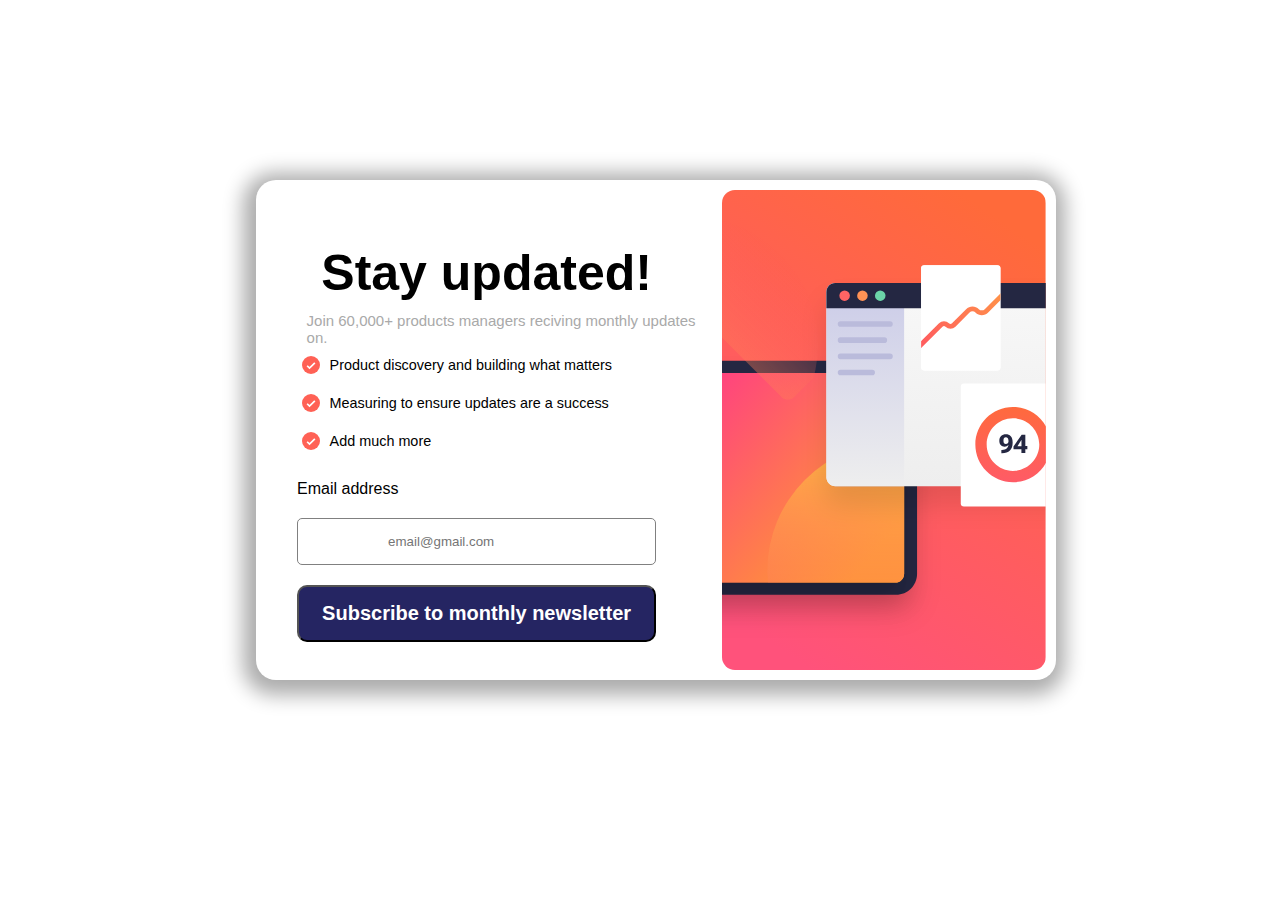
<file: index.html>
<!DOCTYPE html>
<html lang="en">
<head>
  <meta charset="UTF-8">
  <meta name="viewport" content="width=device-width, initial-scale=1.0"> <!-- displays site properly based on user's device -->

  <link rel="icon" type="image/png" sizes="32x32" href="./assets/images/favicon-32x32.png">
  
  <title>Frontend Mentor | Newsletter sign-up form with success message</title>
   <link rel="stylesheet" href="style.css">
</head>
<body>
    
     <form action="submited.html" method="get" class="content">
      
       <div class="container">
          <h1 class="heading">Stay updated!</h1>
          <p>Join 60,000+ products managers reciving monthly updates on.</p>
          
          <div class="mainPara">
            <ul class="listItems">
              <li>Product discovery and building what matters</li>
              <li>Measuring to ensure updates are a success</li>
              <li>Add much more</li>
            </ul>
          </div>
        
          <div class="inputPart">
            <label for="email" class="email">Email address<span id="spanVal" style="display: none; color: red;">valadiate the email</span></label> 
            <input type="email" placeholder="email@gmail.com" id="email" class="inputemail">
            <button type="submit" onclick="validate()">Subscribe to monthly newsletter</button>
          </div>
        </div>
      

        <div class="imagePart">
          <svg xmlns="http://www.w3.org/2000/svg" xmlns:xlink="http://www.w3.org/1999/xlink" width="400" height="593" viewBox="0 0 400 593"><defs><linearGradient id="b" x1="72.75%" x2="27.25%" y1="0%" y2="100%"><stop offset="0%" stop-color="#FF6A3A"/><stop offset="100%" stop-color="#FF527B"/></linearGradient><linearGradient id="h" x1="22.319%" x2="99.127%" y1="28.497%" y2="70.858%"><stop offset="0%" stop-color="#FF3E83"/><stop offset="100%" stop-color="#FF9F2E"/></linearGradient><linearGradient id="k" x1="50%" x2="50%" y1="0%" y2="100%"><stop offset="0%" stop-color="#FFB443"/><stop offset="100%" stop-color="#FF5B64" stop-opacity="0"/></linearGradient><linearGradient id="o" x1="50%" x2="50%" y1="0%" y2="100%"><stop offset="0%" stop-color="#F8F8F8"/><stop offset="100%" stop-color="#EEE"/></linearGradient><linearGradient id="p" x1="50%" x2="50%" y1="0%" y2="100%"><stop offset="0%" stop-color="#CACBE8"/><stop offset="100%" stop-color="#EEE"/><stop offset="100%" stop-color="#CACBE8"/></linearGradient><linearGradient id="r" x1="97.791%" x2="7.729%" y1="26.944%" y2="71.879%"><stop offset="0%" stop-color="#FF9049"/><stop offset="100%" stop-color="#FF5E5E"/></linearGradient><linearGradient id="t" x1="50%" x2="50%" y1="0%" y2="100%"><stop offset="0%" stop-color="#FF6A3D"/><stop offset="100%" stop-color="#FF5B66"/></linearGradient><path id="e" d="M0 26C0 11.64 11.64 0 26 0h381c14.36 0 26 11.64 26 26v237c0 14.36-11.64 26-26 26H26c-14.36 0-26-11.64-26-26V26Z"/><path id="g" d="M0 11C0 4.925 4.925 0 11 0h379c6.075 0 11 4.925 11 11v237c0 6.075-4.925 11-11 11H11c-6.075 0-11-4.925-11-11V11Z"/><path id="i" d="M0 11C0 4.925 4.925 0 11 0h379c6.075 0 11 4.925 11 11v237c0 6.075-4.925 11-11 11H11c-6.075 0-11-4.925-11-11V11Z"/><path id="n" d="M0 11C0 4.925 4.925 0 11 0h411c6.075 0 11 4.925 11 11v229c0 6.075-4.925 11-11 11H11c-6.075 0-11-4.925-11-11V11Z"/><path id="q" d="M0 4a4 4 0 0 1 4-4h90a4 4 0 0 1 4 4v122a4 4 0 0 1-4 4H4a4 4 0 0 1-4-4V4Z"/><filter id="d" width="127.7%" height="141.5%" x="-13.9%" y="-12.5%" filterUnits="objectBoundingBox"><feOffset dy="24" in="SourceAlpha" result="shadowOffsetOuter1"/><feGaussianBlur in="shadowOffsetOuter1" result="shadowBlurOuter1" stdDeviation="16"/><feColorMatrix in="shadowBlurOuter1" values="0 0 0 0 0 0 0 0 0 0 0 0 0 0 0 0 0 0 0.100000001 0"/></filter><filter id="f" width="129.9%" height="146.3%" x="-15%" y="-13.9%" filterUnits="objectBoundingBox"><feOffset dy="24" in="SourceAlpha" result="shadowOffsetOuter1"/><feGaussianBlur in="shadowOffsetOuter1" result="shadowBlurOuter1" stdDeviation="16"/><feColorMatrix in="shadowBlurOuter1" values="0 0 0 0 0 0 0 0 0 0 0 0 0 0 0 0 0 0 0.100000001 0"/></filter><filter id="j" width="129.9%" height="146.3%" x="-15%" y="-13.9%" filterUnits="objectBoundingBox"><feOffset dy="24" in="SourceAlpha" result="shadowOffsetOuter1"/><feGaussianBlur in="shadowOffsetOuter1" result="shadowBlurOuter1" stdDeviation="16"/><feColorMatrix in="shadowBlurOuter1" values="0 0 0 0 0 0 0 0 0 0 0 0 0 0 0 0 0 0 0.100000001 0"/></filter><filter id="m" width="127.7%" height="147.8%" x="-13.9%" y="-14.3%" filterUnits="objectBoundingBox"><feOffset dy="24" in="SourceAlpha" result="shadowOffsetOuter1"/><feGaussianBlur in="shadowOffsetOuter1" result="shadowBlurOuter1" stdDeviation="16"/><feColorMatrix in="shadowBlurOuter1" values="0 0 0 0 0 0 0 0 0 0 0 0 0 0 0 0 0 0 0.100000001 0"/></filter><rect id="a" width="400" height="593" x="0" y="0" rx="16"/></defs><g fill="none" fill-rule="evenodd"><mask id="c" fill="#fff"><use xlink:href="#a"/></mask><rect width="400" height="593" rx="16"/><path fill="url(#b)" fill-rule="nonzero" d="M0 0h400v593H0z" mask="url(#c)"/><g mask="url(#c)"><g fill-rule="nonzero" transform="translate(-192 211)"><use xlink:href="#e" fill="#000" filter="url(#d)"/><use xlink:href="#e" fill="#242742"/></g><g transform="translate(-176 226)"><g fill-rule="nonzero"><use xlink:href="#g" fill="#000" filter="url(#f)"/><use xlink:href="#g" fill="url(#h)"/></g><mask id="l" fill="#fff"><use xlink:href="#i"/></mask><g fill-rule="nonzero"><use xlink:href="#i" fill="#000" filter="url(#j)"/><use xlink:href="#i" fill="url(#h)"/></g><circle cx="390" cy="244" r="158" fill="url(#k)" fill-rule="nonzero" mask="url(#l)"/><circle cx="136.446" cy="-34.554" r="158" fill="url(#k)" fill-rule="nonzero" mask="url(#l)" transform="rotate(-135 136.446 -34.554)"/></g><g fill-rule="nonzero" transform="translate(129 115)"><use xlink:href="#n" fill="#000" filter="url(#m)"/><use xlink:href="#n" fill="url(#o)"/><path fill="url(#p)" d="M0 11C0 4.925 4.925 0 11 0h85v251H11c-6.075 0-11-4.925-11-11V11Z"/><path fill="#BABBDB" d="M14 50.5a3.5 3.5 0 0 1 3.5-3.5h61a3.5 3.5 0 0 1 0 7h-61a3.5 3.5 0 0 1-3.5-3.5Zm0 20a3.5 3.5 0 0 1 3.5-3.5h54a3.5 3.5 0 0 1 0 7h-54a3.5 3.5 0 0 1-3.5-3.5Zm0 20a3.5 3.5 0 0 1 3.5-3.5h61a3.5 3.5 0 0 1 0 7h-61a3.5 3.5 0 0 1-3.5-3.5Zm0 20a3.5 3.5 0 0 1 3.5-3.5h39a3.5 3.5 0 1 1 0 7h-39a3.5 3.5 0 0 1-3.5-3.5Z"/><path fill="#242742" d="M0 11C0 4.925 4.925 0 11 0h411c6.075 0 11 4.925 11 11v20H0V11Z"/><g transform="translate(16 9)"><circle cx="6.5" cy="6.5" r="6.5" fill="#FF6464"/><circle cx="28.5" cy="6.5" r="6.5" fill="#FF9255"/><circle cx="50.5" cy="6.5" r="6.5" fill="#6BD4A8"/></g></g><g transform="translate(246 93)"><path fill="#FFF" fill-rule="nonzero" d="M0 4a4 4 0 0 1 4-4h90a4 4 0 0 1 4 4v122a4 4 0 0 1-4 4H4a4 4 0 0 1-4-4V4Z"/><mask id="s" fill="#fff"><use xlink:href="#q"/></mask><use xlink:href="#q" fill="#FFF" fill-rule="nonzero"/><path fill="url(#r)" fill-rule="nonzero" d="M108.12 28.878a3 3 0 0 1 .002 4.243L82.847 58.41c-4.348 4.351-11.4 4.351-15.749 0a5.132 5.132 0 0 0-7.26 0L42.406 75.853a8.668 8.668 0 0 1-12.262 0 2.668 2.668 0 0 0-3.774 0l-32.248 32.268a3 3 0 1 1-4.244-4.242l32.248-32.267a8.668 8.668 0 0 1 12.262 0 2.668 2.668 0 0 0 3.774 0L55.594 54.17c4.348-4.35 11.4-4.35 15.748 0a5.132 5.132 0 0 0 7.26 0l25.276-25.29a3 3 0 0 1 4.243-.002Z" mask="url(#s)"/><path fill="#FFF" fill-rule="nonzero" d="M49 150a4 4 0 0 1 4-4h120a4 4 0 0 1 4 4v144a4 4 0 0 1-4 4H53a4 4 0 0 1-4-4V150Z"/><path fill="url(#t)" d="M46.5 79C64.45 79 79 64.45 79 46.5S64.45 14 46.5 14 14 28.55 14 46.5 28.55 79 46.5 79Zm0 14C72.181 93 93 72.181 93 46.5S72.181 0 46.5 0 0 20.819 0 46.5 20.819 93 46.5 93Z" transform="translate(67 175)"/><path fill="#242742" fill-rule="nonzero" d="M96.61 216.72c0 2.27.589 4.067 1.766 5.39 1.177 1.313 2.78 1.969 4.812 1.969 1.886 0 3.36-.672 4.422-2.016 1.073-1.344 1.61-3.02 1.61-5.031h-1.172c0 1.146-.318 2.057-.954 2.734-.635.677-1.427 1.016-2.375 1.016-1.01 0-1.76-.339-2.25-1.016-.49-.687-.734-1.692-.734-3.015 0-1.51.245-2.594.734-3.25.5-.667 1.24-1 2.22-1 1.051 0 1.869.432 2.452 1.297.584.864.875 2.411.875 4.64l.14.625c0 3.302-.723 5.646-2.171 7.031-1.448 1.386-3.495 2.073-6.14 2.063h-.704v3.969h.813c4.25-.042 7.495-1.193 9.734-3.453 2.25-2.271 3.375-5.329 3.375-9.172v-.813c0-3.458-.776-5.958-2.328-7.5-1.552-1.552-3.557-2.328-6.016-2.328-2.468 0-4.437.714-5.906 2.14-1.469 1.428-2.203 3.334-2.203 5.72ZM123.923 232h4.828v-22.75h-4.516l-10.11 14.563v3.438h17.141v-3.891h-4.937l-.813.078h-6.5l4.828-7.562h.157v9.593l-.079.547v5.985Z"/></g></g></g></svg>
        </div>
    </form>
     
  <script src="script.js"></script>
</body>
</html>
</file>
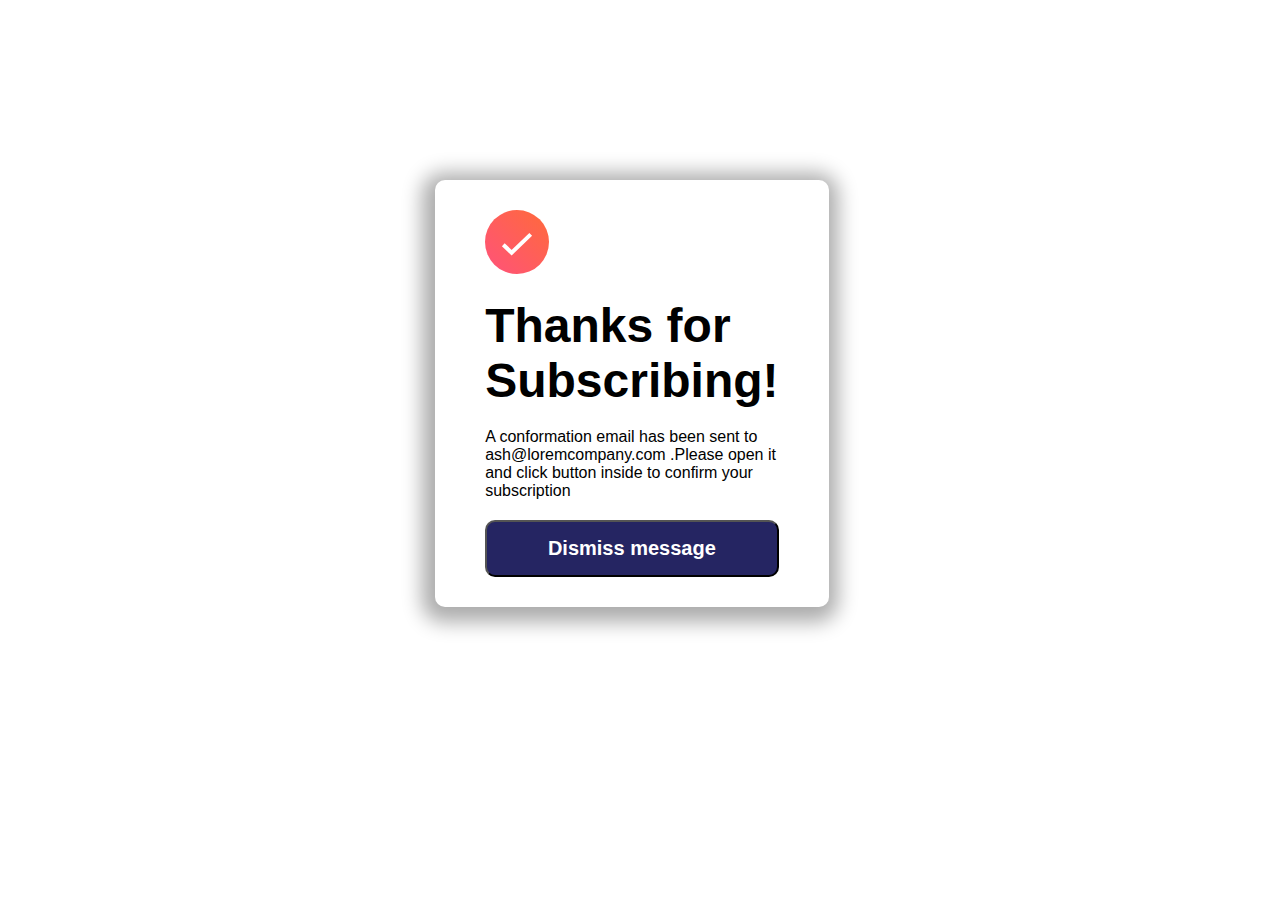
<file: submited.html>
<!DOCTYPE html>
<html lang="en">
<head>
    <meta charset="UTF-8">
    <meta name="viewport" content="width=device-width, initial-scale=1.0">
    <title>Submit-Form</title>
    <link rel="stylesheet" href="style.css">
</head>
<body onreset="index.html">
      
    
        <div class="Block">        
            <div class="check">
            <svg xmlns="http://www.w3.org/2000/svg" width="64" height="64" viewBox="0 0 64 64"><defs><linearGradient id="a" x1="100%" x2="0%" y1="0%" y2="100%"><stop offset="0%" stop-color="#FF6A3A"/><stop offset="100%" stop-color="#FF527B"/></linearGradient></defs><g fill="none"><circle cx="32" cy="32" r="32" fill="url(#a)"/><path stroke="#FFF" stroke-width="4" d="m18.286 34.686 8.334 7.98 19.094-18.285"/></g></svg>
        </div>

        <h1>Thanks for <br>Subscribing!</h1>

        <p>A conformation email has been sent to ash@loremcompany.com .Please open it and click button inside to confirm your subscription</p>
         
        <button type="reset" id="goback" onclick="Return()">Dismiss message</button>
        </div>
     <script src="script.js"></script>
</body>
</html>
</file>
<file: style.css>
@import url("assets/fonts/Roboto-Bold.ttf");
* {
    margin: 0%;
    padding: 0%;
    box-sizing: border-box;
    font-family: "Roboto" , sans-serif; 
}

body {
    position:absolute;
    top:20%;
    left: 20%;
    
}
.content {
    display: flex;
    flex-direction: row;
    width:800px;
    height: 500px;
    box-shadow: -2px 4px 20px 11px rgba(0, 0, 0, 0.33);
    border-radius: 20px;
    justify-content: space-between; 
    padding:10px;
}


.imagePart svg {
    width: 100%;
    height: 100%;
}
 
.listItems {
    list-style-type: none;
}

li::before {
    content: ""; 
    width: 18px;
    height: 18px;
    background-image: url("assets/images/icon-list.svg");
    background-size: cover;
    display: inline-block;
    align-items: center;
    margin-right: 10px;
}

.container{
    position: relative;
    top: 10%;
    left: 2%;
    width: 400px;
    height: 400px;
    margin: 5px;
    display: flex;
    flex-direction: column;
    justify-content: center;
    align-items: center;
}

.heading {
     font-size:50px;
     font-weight: 700;
     margin-bottom: 10px;
}

.container p {
    position: relative;
    left: 5%;
    font-size: 15px;
    color: darkgrey;
}

.mainPara li{
    padding: 10px;
    display: inline-flex;
    align-items: center;
    font-size: 0.9rem;
    position: relative;
    left: 5px;
}

.inputPart {
    margin-top: 20px;
    display: flex;
    flex-direction: column;
    flex-wrap: wrap;
    gap: 20px;
    position: relative;
    right:10px;
    
}

.inputPart input {
    padding:15px 90px;
    width: 100%;
    height: auto;
    border: 1px solid grey;
    border-radius: 5px;
}

.inputPart button {
    padding:15px ;
    background-color: rgba(20, 20, 86, 0.929);
    color: white;
    font-size: 20px;
    font-weight: 600;
    border-radius: 10px;
}


.Block {
    max-width: 400px;
    height: auto;
    display: flex;
    flex-direction: column;
    gap:20px;
    box-shadow: -2px 4px 20px 11px rgba(0, 0, 0, 0.33);
    padding:30px 50px; 
    justify-content: center;
    position: absolute;
    left: 14vw;
    border-radius: 10px;

}

.Block h1 {
    font-size: 3em;    
}

.Block button {
    padding:15px ;
    background-color: rgba(20, 20, 86, 0.929);
    color: white;
    font-size: 20px;
    font-weight: 600;
    border-radius: 10px;
    cursor: pointer;    
}



.email {
    display: flex;
    flex-direction: row;
    justify-content: space-between;
}


@media only screen and (max-width:480px) {

.content {
        display: flex;
        flex-direction: column-reverse;
        width:100%;
        height: 100%;
        padding:10px;
        position: relative;
        left: -60px;
    }
    
  .Block {
     position: absolute;
     left:-60px;    
     margin-right:2px;    
}
    
}
</file>
